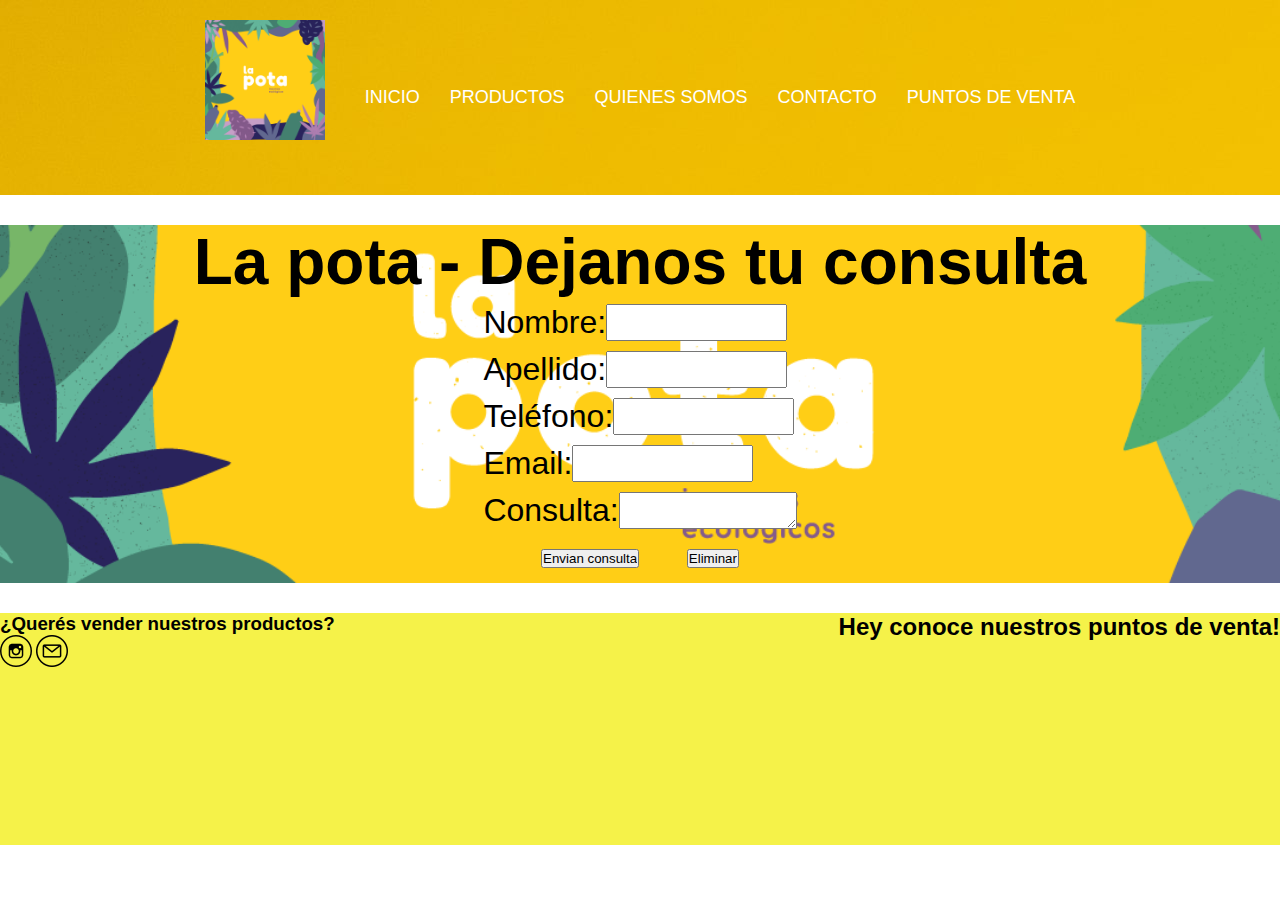
<file: paginas/contacto.html>
<!DOCTYPE html>
<html lang="en">
<head>
    <meta charset="UTF-8">
    <meta http-equiv="X-UA-Compatible" content="IE=edge">
    <meta name="viewport" content="width=device-width, initial-scale=1.0">
    <link rel="shortcut icon" href="../imagenes/logo-min.JPG" type="image/x-icon">
    <link rel="stylesheet" href="../css/lapota.css">
    <title>Contacto</title>
</head>
<body>
    <div class="grid-container">
    <header class="header">
        <nav>
            <ul>
                <li><img width="160" src="../imagenes/logo-min.JPG" alt="" class="logo"></li>
                <li><a href="../index.html">Inicio</a></li>
                <li><a href="productos.html">Productos</a></li>
                <li><a href="Quienes-somos.html">Quienes somos</a></li>
                <li><a href="contacto.html">Contacto</a></li>
                <li><a href="puntos-de-venta.html">Puntos de venta</a></li>
            </ul> 
        </nav>
    </header>
    </div>
    <main class="main">
        <section class="formulario-contacto">
            <h1>La pota - Dejanos tu consulta</h1>
            <form>
                <div>
                    <label for="nombre">Nombre:</label>
                    <input type="text" name="nombre" id="nombre">
                </div>
                <div>
                    <label for="apellido">Apellido:</label>
                    <input type="text" name="Apellido" id="apellido">
                </div>
                <div>
                    <label for="telefono">Teléfono:</label>
                    <input type="number" name="telefono" id="telefono">
                </div>
                <div>
                    <label for="Email">Email:</label>
                    <input type="email" name="email" id="email">
                </div>
                <div>
                    <label for="consulta">Consulta:</label>
                    <textarea name="consulta" id="consulta"></textarea>
                </div>
                <div class="botones-formulario">
                    <input type="submit" value="Envian consulta">
                    <input type="reset" value="Eliminar">
                </div> 
            </form>
        </section>
    </main>
        <footer class="footer">
            <div>
                <h3>¿Querés vender nuestros productos?</h3>
                <a href="https://www.instagram.com/lapota.ok"><img src="../imagenes/instagram.png" alt=""></a>
                <a href=""><img src="../imagenes/email.png" alt=""></a> 
            </div> 
            <div class="mapa">
                <h2>Hey conoce nuestros puntos de venta!</h2>
                <iframe src="https://www.google.com/maps/embed?pb=!1m18!1m12!1m3!1d3285.096501300841!2d-58.4598854!3d-34.5764247!2m3!1f0!2f0!3f0!3m2!1i1024!2i768!4f13.1!3m3!1m2!1s0x95bcb5a7944cbe11%3A0x6fbf83eb83b63f94!2sEl%20Alquimista%20Growshop%20Colegiales!5e0!3m2!1ses!2sar!4v1636234613639!5m2!1ses!2sar" width="200" height="200" style="border:0;" allowfullscreen="" loading="lazy"></iframe>
            </div>
        </footer>
</body>
</html>
</file>
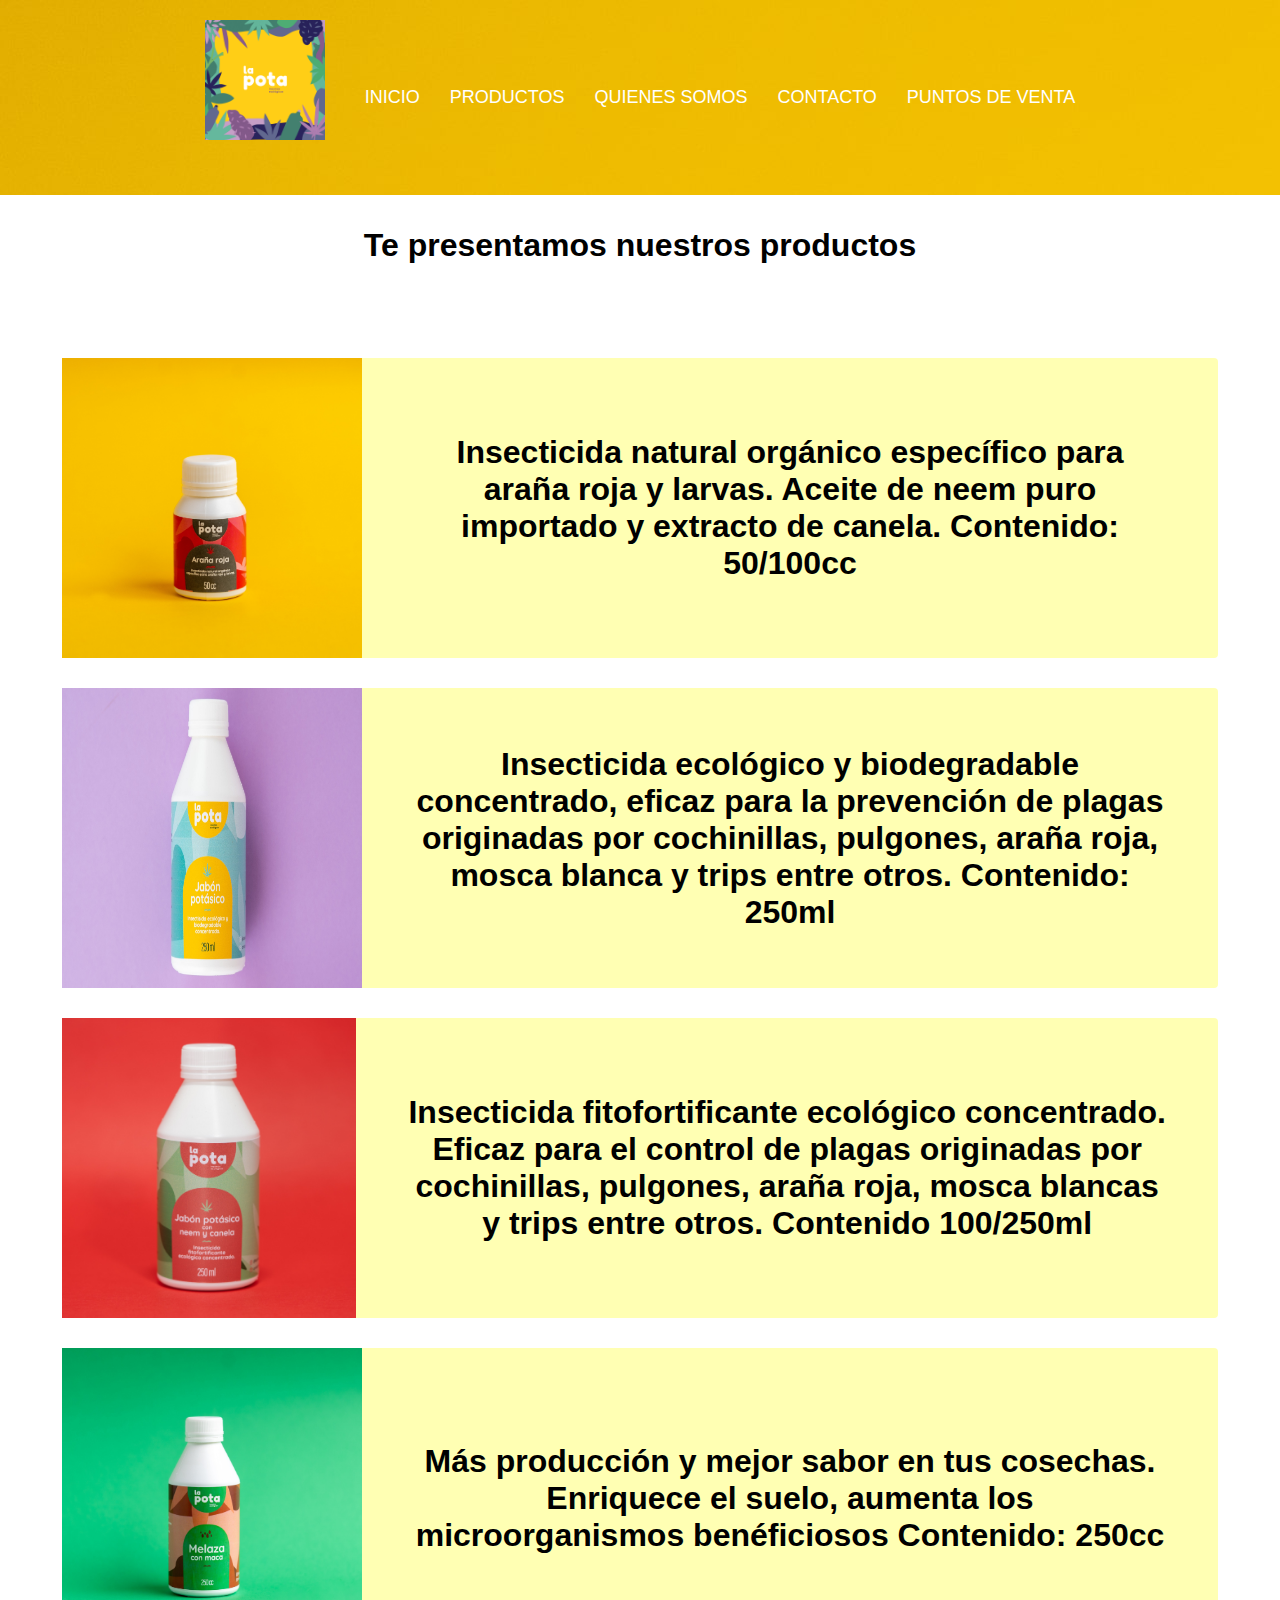
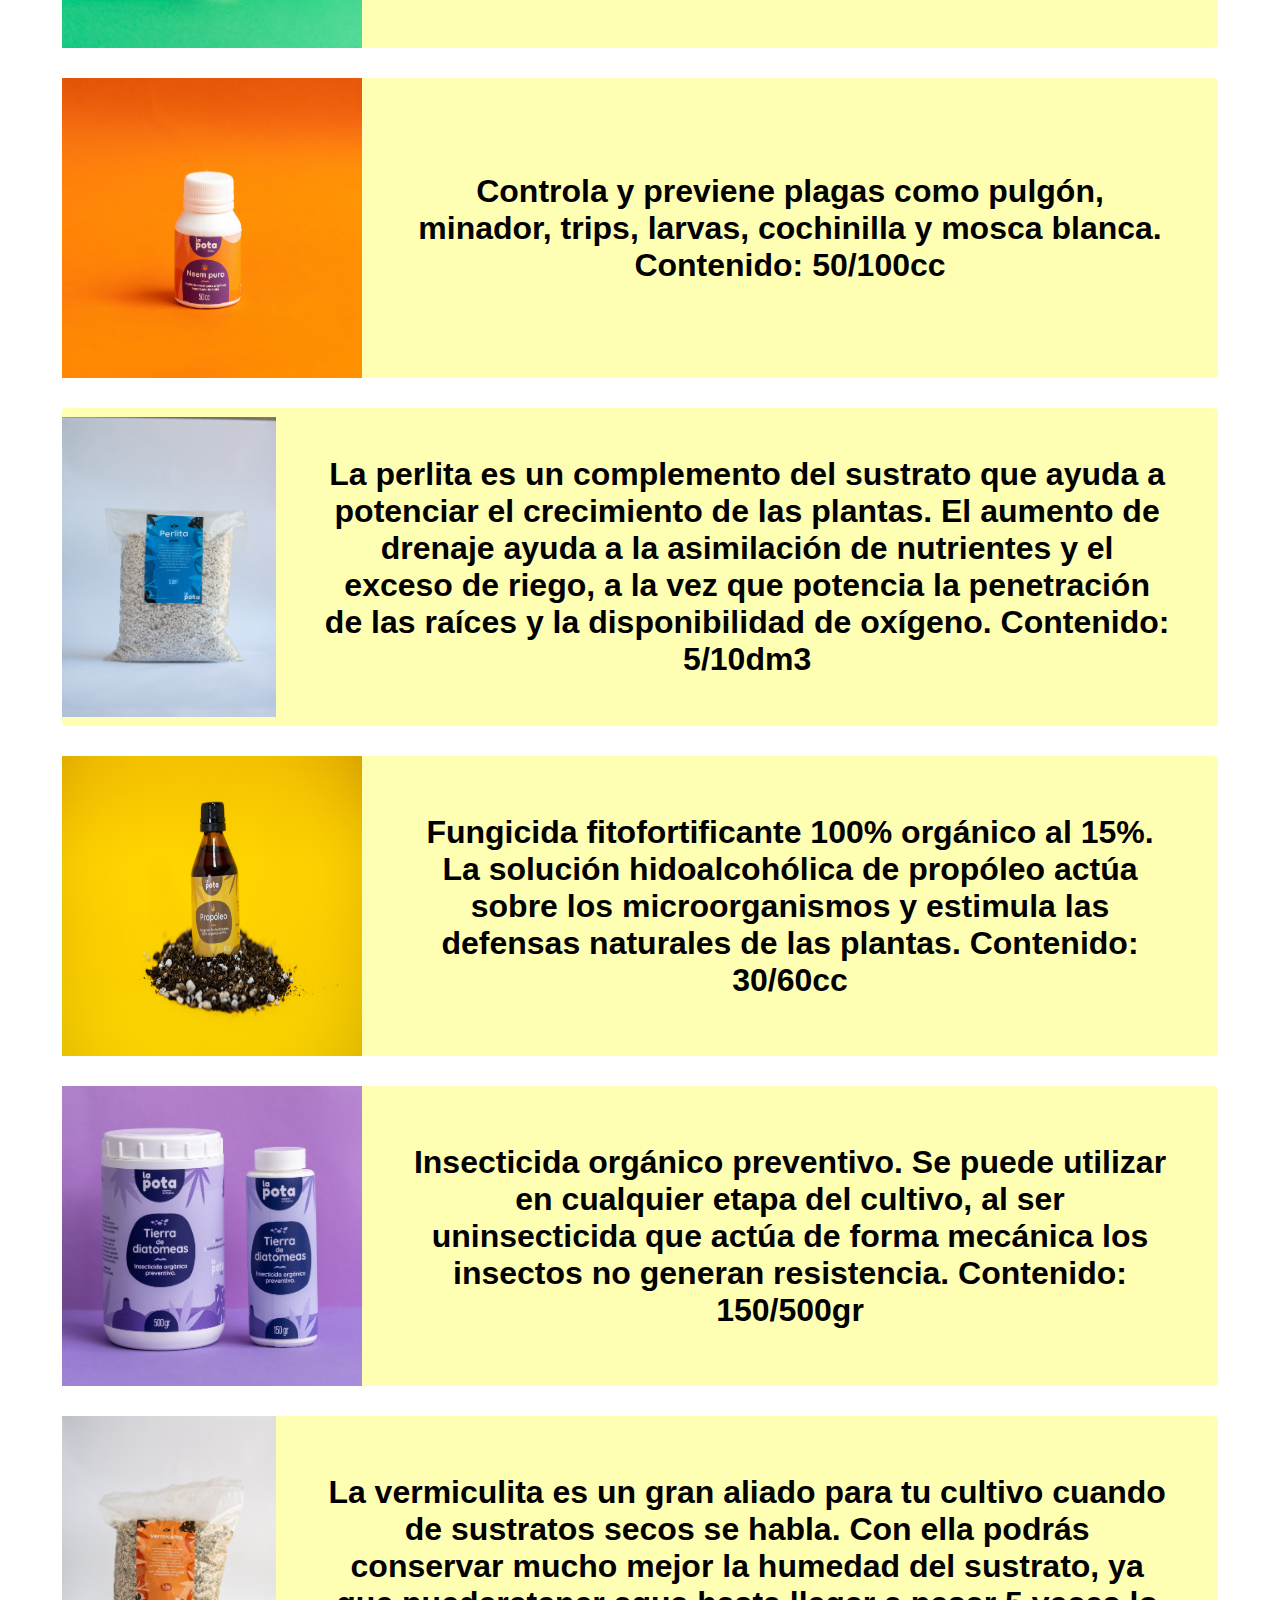
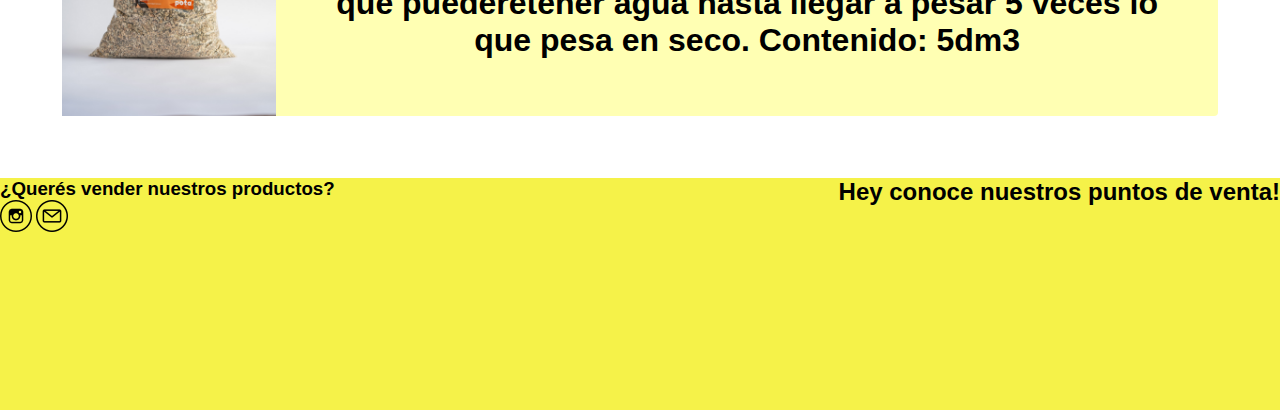
<file: paginas/productos.html>
<!DOCTYPE html>
<html lang="en">
<head>
    <meta charset="UTF-8">
    <meta http-equiv="X-UA-Compatible" content="IE=edge">
    <meta name="viewport" content="width=device-width, initial-scale=1.0">
    <link rel="shortcut icon" href="../imagenes/logo-min.JPG" type="image/x-icon">
    <link rel="stylesheet" href="../css/lapota.css">
    <title>Productos</title>
</head>
<body>
    <div class="grid-container">
    <header class="header">
        <nav>
            <ul>
                <li><img width="160" src="../imagenes/logo-min.JPG" alt="" class="logo"></li>
                <li><a href="../index.html">Inicio</a></li>
                <li><a href="productos.html">Productos</a></li>
                <li><a href="Quienes-somos.html">Quienes somos</a></li>
                <li><a href="contacto.html">Contacto</a></li>
                <li><a href="puntos-de-venta.html">Puntos de venta</a></li>
            </ul>  
        </nav>
    </header>
    </div>
    <main class="main">
        <section class="productos">
            <h1>Te presentamos nuestros productos<h1>
            <div class="gridContainer">
            <div class="grid-item">
                <img src="../imagenes/arañaroja-min.jpg" alt="" >
                <p>Insecticida natural orgánico específico para araña roja y larvas.
                    Aceite de neem puro importado y extracto de canela.
                    Contenido: 50/100cc</p>
            </div>
            <div class="grid-item">
                <img src="../imagenes/jabonp-min.jpg" alt="">
                <p>Insecticida ecológico y
                    biodegradable concentrado, eficaz para la prevención de plagas originadas
                    por cochinillas, pulgones, araña roja, mosca blanca
                    y trips entre otros.
                    Contenido: 250ml</p>
            </div>
            <div class="grid-item">
                <img src="../imagenes/jpnyc-min.jpg" alt="">
                <p>Insecticida fitofortificante
                    ecológico concentrado. Eficaz para el control de plagas originadas por cochinillas, pulgones, 
                    araña roja, mosca blancas y trips entre otros.
                Contenido 100/250ml</p>
            </div>
            <div class="grid-item">
                <img src="../imagenes/melcmac-min.jpg" alt="">
                <p>Más producción y mejor sabor en tus cosechas.
                    Enriquece el suelo, aumenta los microorganismos benéficiosos
                    Contenido: 250cc</p>
            </div>
            <div class="grid-item">
                <img src="../imagenes/neempuro-min.jpg" alt="">
                <p>Controla y previene plagas
                    como pulgón, minador, trips, larvas, cochinilla y mosca blanca.
                    Contenido: 50/100cc</p>
            </div>
            <div class="grid-item">
                <img src="../imagenes/perlita-min.jpg" alt="">
                <p>La perlita es un complemento
                    del sustrato que ayuda a potenciar el crecimiento de las plantas. 
                    El aumento de drenaje ayuda a la asimilación de nutrientes
                    y el exceso de riego, a la vez que potencia 
                    la penetración de las raíces y la disponibilidad de oxígeno.
                    Contenido: 5/10dm3
                    </p>
            </div>
            <div class="grid-item">
                <img src="../imagenes/propeleo-min.jpg" alt="">
                <p>Fungicida fitofortificante 100%
                    orgánico al 15%. La solución hidoalcohólica de propóleo actúa sobre los
                    microorganismos y estimula las defensas naturales de las plantas.
                    Contenido: 30/60cc
                    </p>
            </div>
            <div class="grid-item">
                <img src="../imagenes/tierradd-min.jpg" alt="">
                <p>Insecticida orgánico preventivo.
                    Se puede utilizar en cualquier etapa del cultivo, al ser uninsecticida que actúa de forma mecánica los insectos
                    no generan resistencia.
                    Contenido: 150/500gr</p>
            </div>
            <div class="grid-item">
                <img src="../imagenes/vermi-min.jpg" alt="">
                <p>La vermiculita es un gran aliado para tu cultivo cuando de sustratos secos se habla.
                    Con ella podrás conservar mucho mejor la humedad del sustrato, ya que puederetener
                    agua hasta llegar a pesar 5 veces lo que pesa en seco.
                    Contenido: 5dm3</p>
            </div>
            </div>
        </section>
    </main>
        <footer class="footer">
            <div>
                <h3>¿Querés vender nuestros productos?</h3>
                <a href="https://www.instagram.com/lapota.ok"><img src="../imagenes/instagram.png" alt=""></a>
                <a href=""><img src="../imagenes/email.png" alt=""></a> 
            </div> 
            <div class="mapa">
                <h2>Hey conoce nuestros puntos de venta!</h2>
                <iframe src="https://www.google.com/maps/embed?pb=!1m18!1m12!1m3!1d3285.096501300841!2d-58.4598854!3d-34.5764247!2m3!1f0!2f0!3f0!3m2!1i1024!2i768!4f13.1!3m3!1m2!1s0x95bcb5a7944cbe11%3A0x6fbf83eb83b63f94!2sEl%20Alquimista%20Growshop%20Colegiales!5e0!3m2!1ses!2sar!4v1636234613639!5m2!1ses!2sar" width="200" height="200" style="border:0;" allowfullscreen="" loading="lazy"></iframe>
            </div>
        </footer>
</body>
</html>
</file>
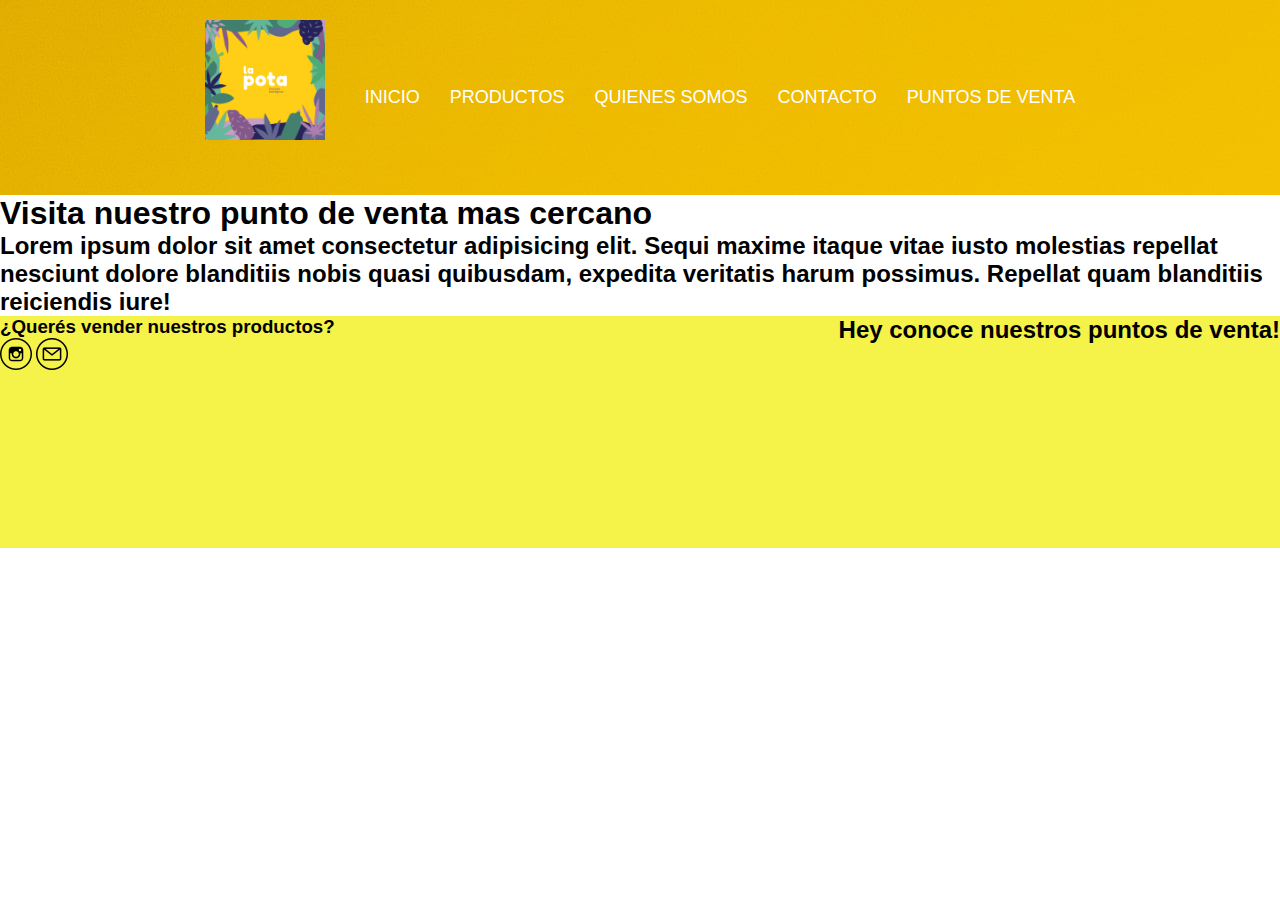
<file: paginas/puntos-de-venta.html>
<!DOCTYPE html>
<html lang="en">
<head>
    <meta charset="UTF-8">
    <meta http-equiv="X-UA-Compatible" content="IE=edge">
    <meta name="viewport" content="width=device-width, initial-scale=1.0">
    <link rel="shortcut icon" href="../imagenes/logo-min.JPG" type="image/x-icon">
    <link rel="stylesheet" href="../css/lapota.css">
    <title>Puntos de venta</title>
</head>
<body>
    <div class="grid-container">
    <header class="header">
        <nav>
            <ul>
                <li><img width="160" src="../imagenes/logo-min.JPG" alt="" class="logo"></li>
                <li><a href="../index.html">Inicio</a></li>
                <li><a href="productos.html">Productos</a></li>
                <li><a href="Quienes-somos.html">Quienes somos</a></li>
                <li><a href="contacto.html">Contacto</a></li>
                <li><a href="puntos-de-venta.html">Puntos de venta</a></li>
            </ul> 
        </nav>
    </header>
    </div>
    <main class="main"> 
        <section>
            <h1>Visita nuestro punto de venta mas cercano</h1>
        <section>
        <section>
            <h2>
                <p>Lorem ipsum dolor sit amet consectetur adipisicing elit. Sequi maxime itaque vitae iusto molestias repellat nesciunt dolore blanditiis nobis quasi quibusdam, expedita veritatis harum possimus. Repellat quam blanditiis reiciendis iure!</p>
            </h2>
        </section>
    </main>
        <footer class="footer">
            <div>
                <h3>¿Querés vender nuestros productos?</h3>
                <a href="https://www.instagram.com/lapota.ok"><img src="../imagenes/instagram.png" alt=""></a>
                <a href=""><img src="../imagenes/email.png" alt=""></a> 
            </div> 
            <div class="mapa">
                <h2>Hey conoce nuestros puntos de venta!</h2>
                <iframe src="https://www.google.com/maps/embed?pb=!1m18!1m12!1m3!1d3285.096501300841!2d-58.4598854!3d-34.5764247!2m3!1f0!2f0!3f0!3m2!1i1024!2i768!4f13.1!3m3!1m2!1s0x95bcb5a7944cbe11%3A0x6fbf83eb83b63f94!2sEl%20Alquimista%20Growshop%20Colegiales!5e0!3m2!1ses!2sar!4v1636234613639!5m2!1ses!2sar" width="200" height="200" style="border:0;" allowfullscreen="" loading="lazy"></iframe>
            </div>
        </footer>
</body>
</html>
</file>
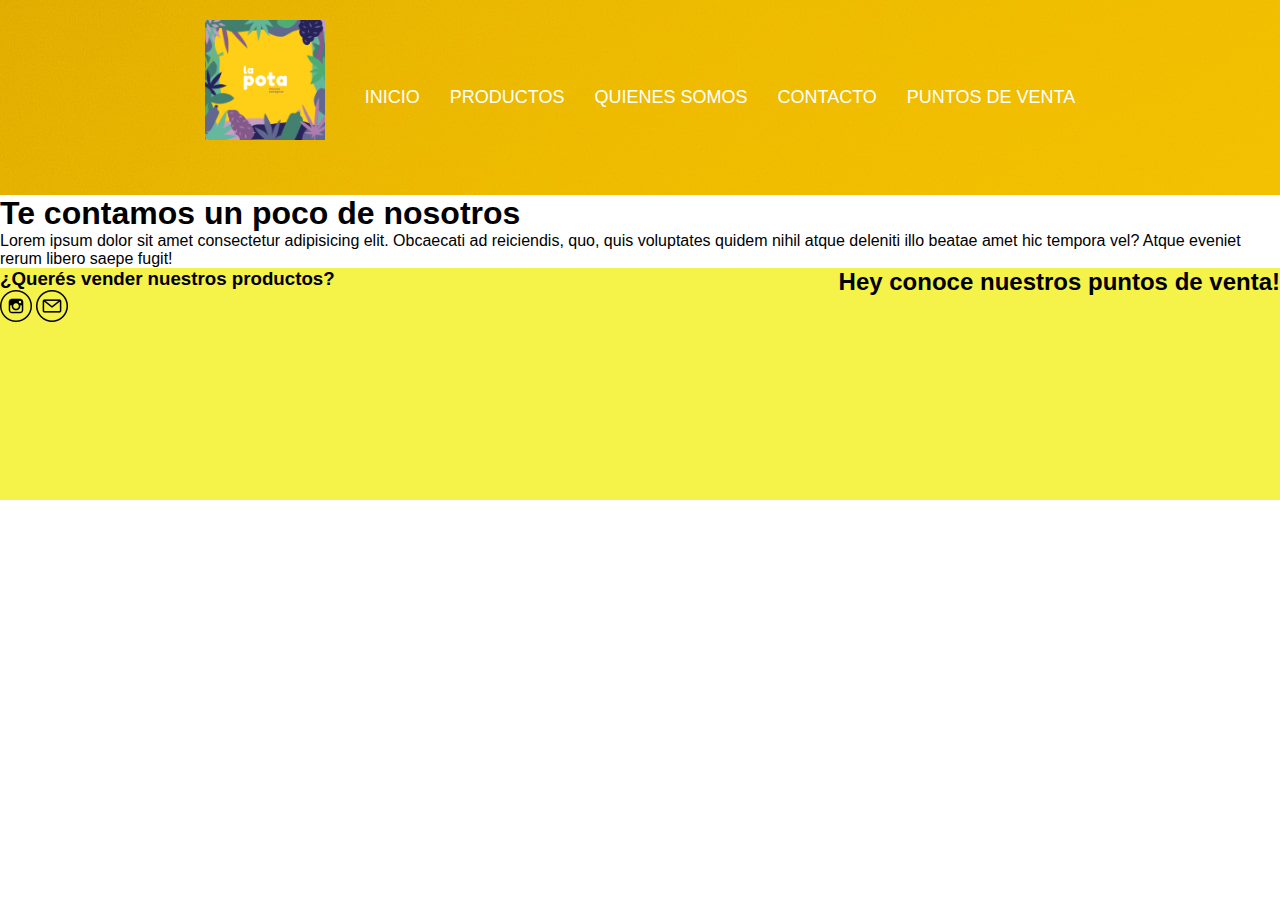
<file: paginas/Quienes-somos.html>
<!DOCTYPE html>
<html lang="en">
<head>
    <meta charset="UTF-8">
    <meta http-equiv="X-UA-Compatible" content="IE=edge">
    <meta name="viewport" content="width=device-width, initial-scale=1.0">
    <link rel="shortcut icon" href="../imagenes/logo-min.JPG" type="image/x-icon">
    <link rel="stylesheet" href="../css/lapota.css">
    <title>Quienes somos</title>
</head>
<body>
    <div class="grid-container">
    <header class="header">
        <nav>
            <ul>
                <li><img width="160" src="../imagenes/logo-min.JPG" alt="" class="logo"></li>
                <li><a href="../index.html">Inicio</a></li>
                <li><a href="productos.html">Productos</a></li>
                <li><a href="Quienes-somos.html">Quienes somos</a></li>
                <li><a href="contacto.html">Contacto</a></li>
                <li><a href="puntos-de-venta.html">Puntos de venta</a></li>
            </ul>   
        </nav>
    </header>
    </div>
    <main class="main">
        <section>
            <h1>Te contamos un poco de nosotros</h1>
            <p>Lorem ipsum dolor sit amet consectetur adipisicing elit. Obcaecati ad reiciendis, quo, quis voluptates quidem nihil atque deleniti illo beatae amet hic tempora vel? Atque eveniet rerum libero saepe fugit!</p>
        </section>
    </main>
    <footer class="footer">
        <div>
            <h3>¿Querés vender nuestros productos?</h3>
            <a href="https://www.instagram.com/lapota.ok"><img src="../imagenes/instagram.png" alt=""></a>
            <a href=""><img src="../imagenes/email.png" alt=""></a> 
        </div> 
        <div class="mapa">
            <h2>Hey conoce nuestros puntos de venta!</h2>
            <iframe src="https://www.google.com/maps/embed?pb=!1m18!1m12!1m3!1d3285.096501300841!2d-58.4598854!3d-34.5764247!2m3!1f0!2f0!3f0!3m2!1i1024!2i768!4f13.1!3m3!1m2!1s0x95bcb5a7944cbe11%3A0x6fbf83eb83b63f94!2sEl%20Alquimista%20Growshop%20Colegiales!5e0!3m2!1ses!2sar!4v1636234613639!5m2!1ses!2sar" width="200" height="200" style="border:0;" allowfullscreen="" loading="lazy"></iframe>
        </div>
    </footer>
</body>
</html>
</file>
<file: css/lapota.css>
*{
    margin: 0%;
    padding: 0%;
    text-decoration: none;
    list-style: none;
    box-sizing: border-box;
}

body{
    font-family:Verdana, Geneva, Tahoma, sans-serif;
}
/*GRID LAYOUT*/
.grid-container{
    display: grid;
    grid-template-areas: 
    "header"
    "main"
    "footer"
    ;
}
.header{
    grid-area: header;
    flex-wrap: wrap;
}
.main{
    grid-area: main;
}
.footer{
    grid-area: footer;
    display: flex;
    flex-wrap: wrap;
}
/* NAV Y MENU*/ 
.header{
    background-image: url(../imagenes/propeleo-min.jpg);
}
.header nav{
    width: 100%;
    display: flex;
    justify-content: space-around;
}

.header nav ul{
    /* float: right; */
    margin-right: 10px;
    display: flex;
    flex-wrap: wrap;
}
.header nav ul li{
    /* display: inline-block; */
    align-self: center;
    line-height: 80px;
    margin: 0 5px;
}
.header nav ul li a{
    color: white;
    font-size: 18px;
    text-transform: uppercase;
    padding: 5px 10px;
    border-radius: 3px;
}
.header ul li a:hover{
    color: white;
    transform: scale(1.1);
    background: khaki;
    border: 1px solid yellow; 

}
.logo{
    padding: 20px;
} 
@media (max-width: 900px) {
    nav ul{
        flex-direction: column;
    }
} 
@media (max-width: 600px) {
    nav ul{
        flex-direction: column;
    }
} 
/*SECTION*/

.titulo-uno{
    padding: 30px;
    text-align: center;
}

.h2{
    padding: 50px ;
    margin: 100px;
    border-style: solid;
    border-color: orangered;
    border-width: thick;
    border-top-width: 20px;
    font-size: 1em;
    color: rgb(231, 133, 98);
}
/*FOOTER*/
.footer{
    bottom: 0%;
    font-size: 1em;
    background-color: rgb(245, 242, 73);
    display: flex;
    justify-content: space-between;
    }

/*GRID SECTION PRODUCTOS*/

.grid-item{
    display: flex;
    align-items: center;
    justify-content: center;
    background-color: rgb(255, 255, 179);
    border-radius: 4px;
    }
.grid-item:hover{
filter: opacity(0.9);
transform: scale(1.04);
}
.gridContainer{
    display: grid;
    grid-template-columns: repeat(auto-fill, minmax(240, 1fr));
    grid-auto-rows: minmax(200px, auto);
    gap: 30px;
    padding: 30px;
    }
.principal-section{
    display: grid;
    grid-template-columns: repeat(12,fr);
    margin: 15px 0;
}
.principal-section .principal-texto{
display: flex;
flex-direction: column;
padding: 1rem;
justify-content: center;
align-items: center;
}
.principal-section .principal-imagenes{
    display: flex;
flex-direction: column;
justify-content: center;
align-items: center;
}
.formulario-contacto{
    display: flex;
    flex-direction: column;
    justify-content: center;
    align-items: center;
    margin: 30px 0;
    background-image: url(../imagenes/logo-min.JPG);
    background-position: center;
    background-size: cover;
    font-size: 2rem;
    font-family: sans-serif;
}
.formulario-contacto .h1{
    padding: 10px;

}
form div{
    display: flex;
    padding: 5px;
}
.botones-formulario{
    display: flex;
    justify-content: space-evenly;
    margin: 10px;
}
.productos p{
    padding: 3rem;
    font-family: Arial, Helvetica, sans-serif;
}
.productos img{
width: 300px;
height: 300px;
}
.productos h1{
    text-align: center;
    padding: 1em;
}
</file>
